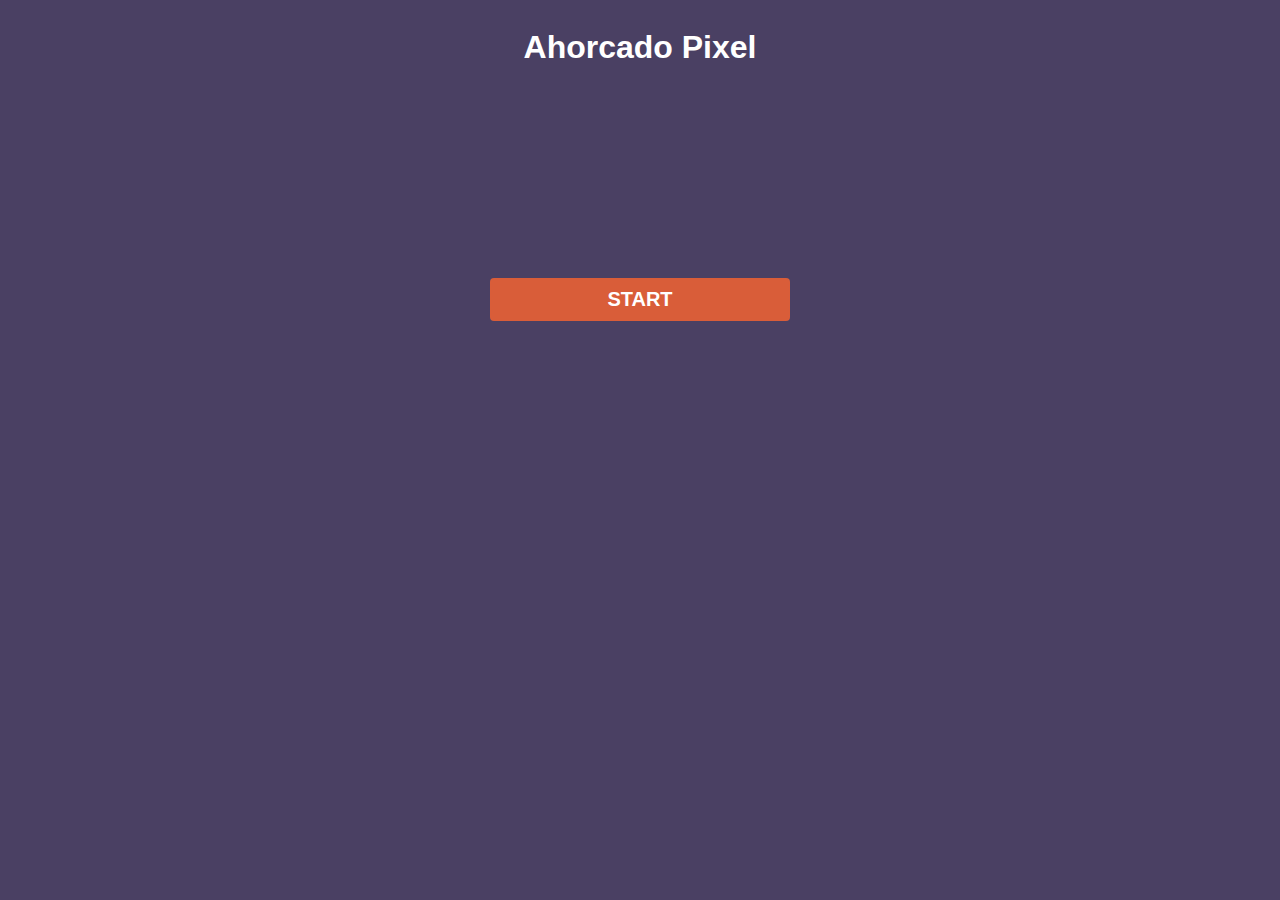
<file: Ahorcado/index.html>
<!DOCTYPE html>
<html lang="es">
<head>
    <meta charset="UTF-8" />
    <meta http-equiv="X-UA-Compatible" content="IE=edge" />
    <meta name="viewport" content="width=device-width, initial-scale=1.0" />
    <title>Ahorcado</title>
    <link href="http://fonts.cdnfonts.com/css/sf-pixelate" rel="stylesheet" />
    <link rel="stylesheet" href="styles.css" />
    <script type="text/javascript" src="palabras.js" defer></script>
    <script type="text/javascript" src="script.js" defer></script>
</head>
<body>
    <h1>Ahorcado Pixel</h1>
    <canvas id="canvas"></canvas>
    <div id="usedLetters"></div>
    <div id="wordContainer"></div>
    <button id="startButton">START</button>
</body>
</html>
</file>
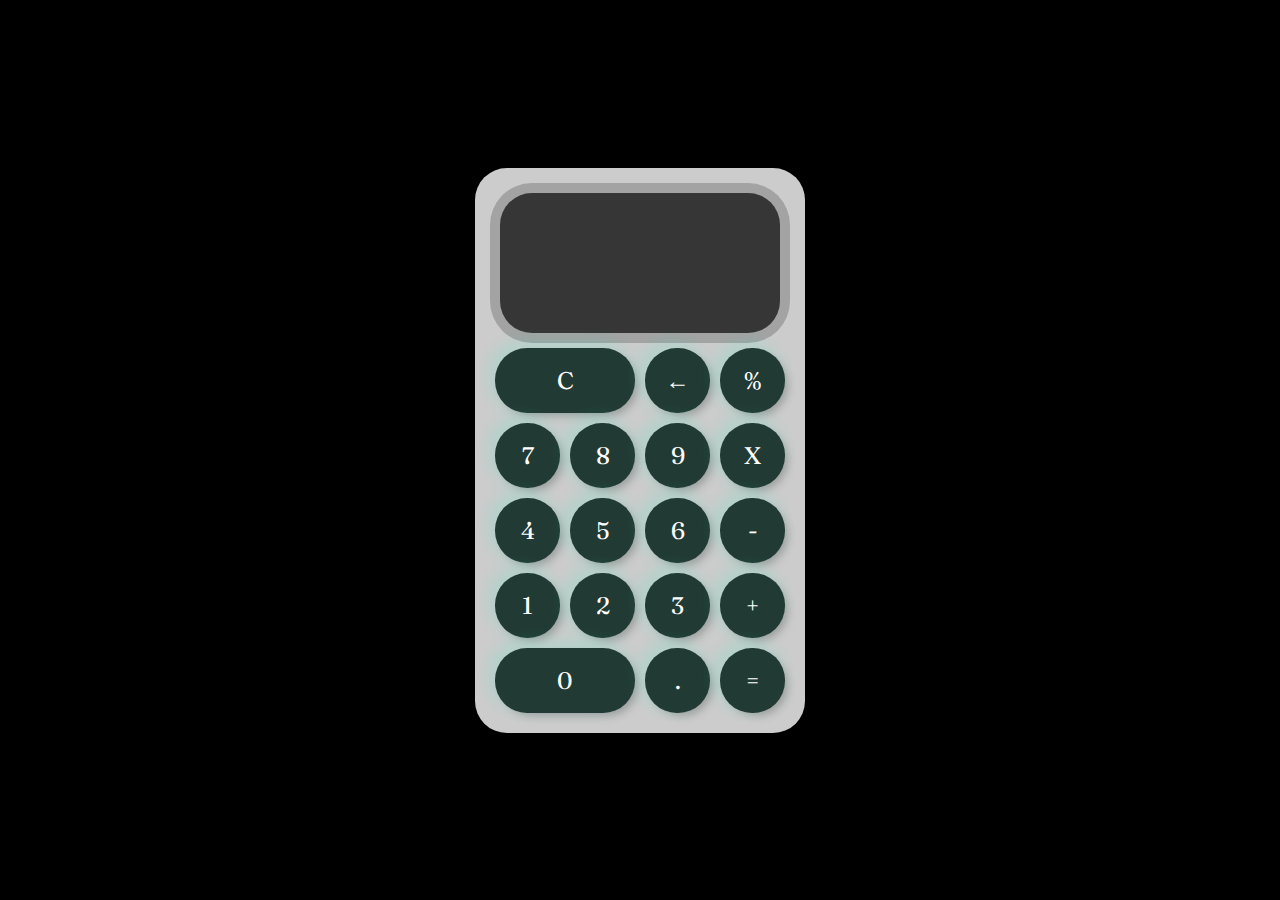
<file: Calculadora/index.html>
<!DOCTYPE html>
<html lang="en">
<head>
    <meta charset="UTF-8">
    <meta name="viewport" content="width=device-width, initial-scale=1.0">
    <title>Calculadora</title>
    <link href="https://fonts.googleapis.com/css2?family=Fraunces&display=swap" rel="stylesheet">
    <link href="index.css" rel="stylesheet" />
    <script src="Display.js" type="text/javascript"></script>
    <script src="Calculadora.js" type="text/javascript"></script>
    <script src="index.js" type="text/javascript" defer></script>
</head>
<body>
    <div class="container">
        <div class="calculadora">
            <div class="display">
                <div id="valor-anterior"></div>
                <div id="valor-actual"></div>
            </div>
            <button class="col-2" onclick="display.borrarTodo()">C</button>
            <button onclick="display.borrar()">&larr;</button>
            <button class="operador" value="dividir">%</button>
            <button class="numero">7</button>
            <button class="numero">8</button>
            <button class="numero">9</button>
            <button class="operador" value="multiplicar">X</button>
            <button class="numero">4</button>
            <button class="numero">5</button>
            <button class="numero">6</button>
            <button class="operador" value="restar">-</button>
            <button class="numero">1</button>
            <button class="numero">2</button>
            <button class="numero">3</button>
            <button class="operador" value="sumar">+</button>
            <button class="col-2 numero">0</button>
            <button class="numero">.</button>
            <button class="operador" value="igual">=</button>
        </div>
    </div>
</body>
</html>
</file>
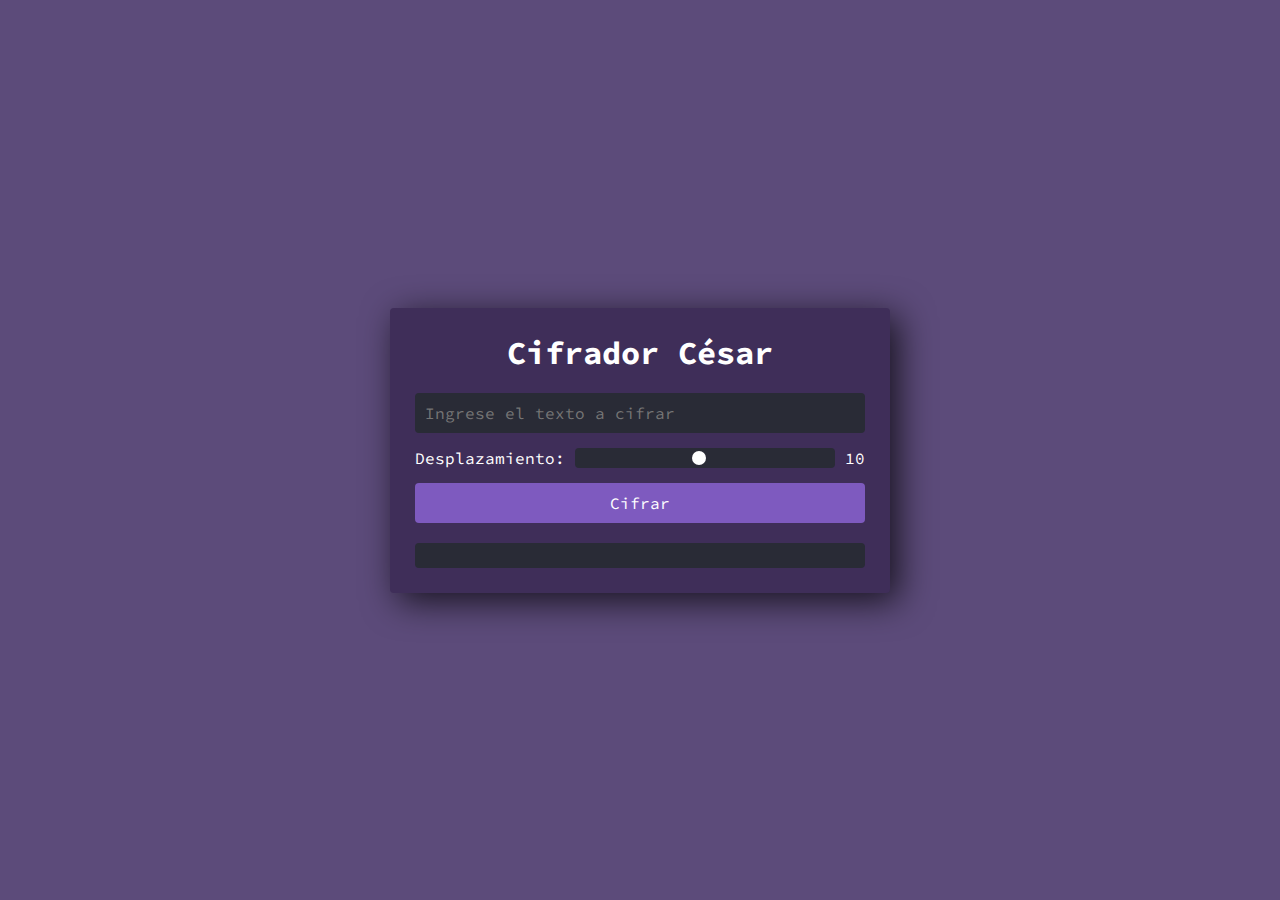
<file: Cesar/index.html>
<!DOCTYPE html>
<html lang="es">
<head>
    <meta charset="UTF-8" />
    <meta http-equiv="X-UA-Compatible" content="IE=edge" />
    <meta name="viewport" content="width=device-width, initial-scale=1.0" />
    <title>Cifrador César</title>
    <link rel="stylesheet" href="index.css" />
    <script src="index.js" defer></script>
</head>
<body>
    <main>
        <h1>Cifrador César</h1>
        <form id="cifrador" autocomplete="off">
            <input 
                id="input-original" 
                type="text" 
                name="text" 
                spellcheck="false" 
                placeholder="Ingrese el texto a cifrar" 
                required 
            />
            <div class="rango">
                <label for="rango">Desplazamiento:</label>
                <input 
                    id="rango" 
                    type="range" 
                    min="1" 
                    max="20" 
                    value="10" 
                    oninput="this.nextElementSibling.value = this.value"
                />
                <output>10</output>
            </div>
            <button type="submit">Cifrar</button>
        </form>
        <div id="resultado"></div>
    </main>
</body>
</html>
</file>
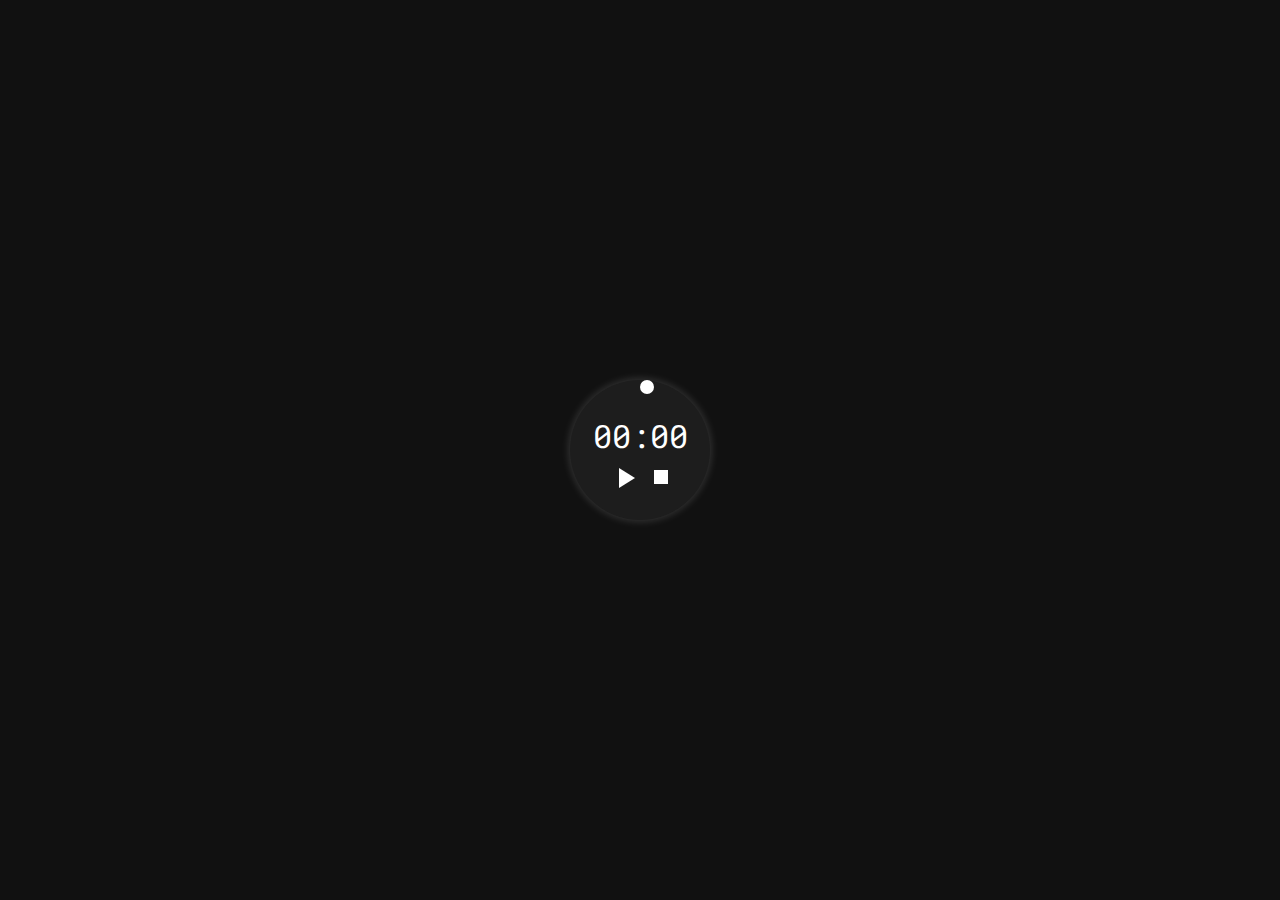
<file: Cronometro/index.html>
<!DOCTYPE html>
<html lang="es">
<head>
  <meta charset="UTF-8" />
  <meta http-equiv="X-UA-Compatible" content="IE=edge" />
  <meta name="viewport" content="width=device-width, initial-scale=1.0" />
  <title>Cronómetro</title>
  <link href="https://fonts.googleapis.com/css2?family=Roboto+Mono:wght@100&display=swap" rel="stylesheet">
  <link rel="stylesheet" href="styles.css" />
  <script src="script.js" defer></script>
</head>
<body>
  <main>
    <div class="circle">
      <div id="stopwatch" class="stopwatch">00:00</div>
      <div class="buttons">
        <button id="play-pause" class="control paused" aria-label="Iniciar cronómetro"></button>
        <button id="stop" class="control stop" aria-label="Reiniciar cronómetro"></button>
      </div>
    </div>
    <div id="seconds-sphere" class="seconds-sphere"></div>
  </main>
</body>
</html>
</file>
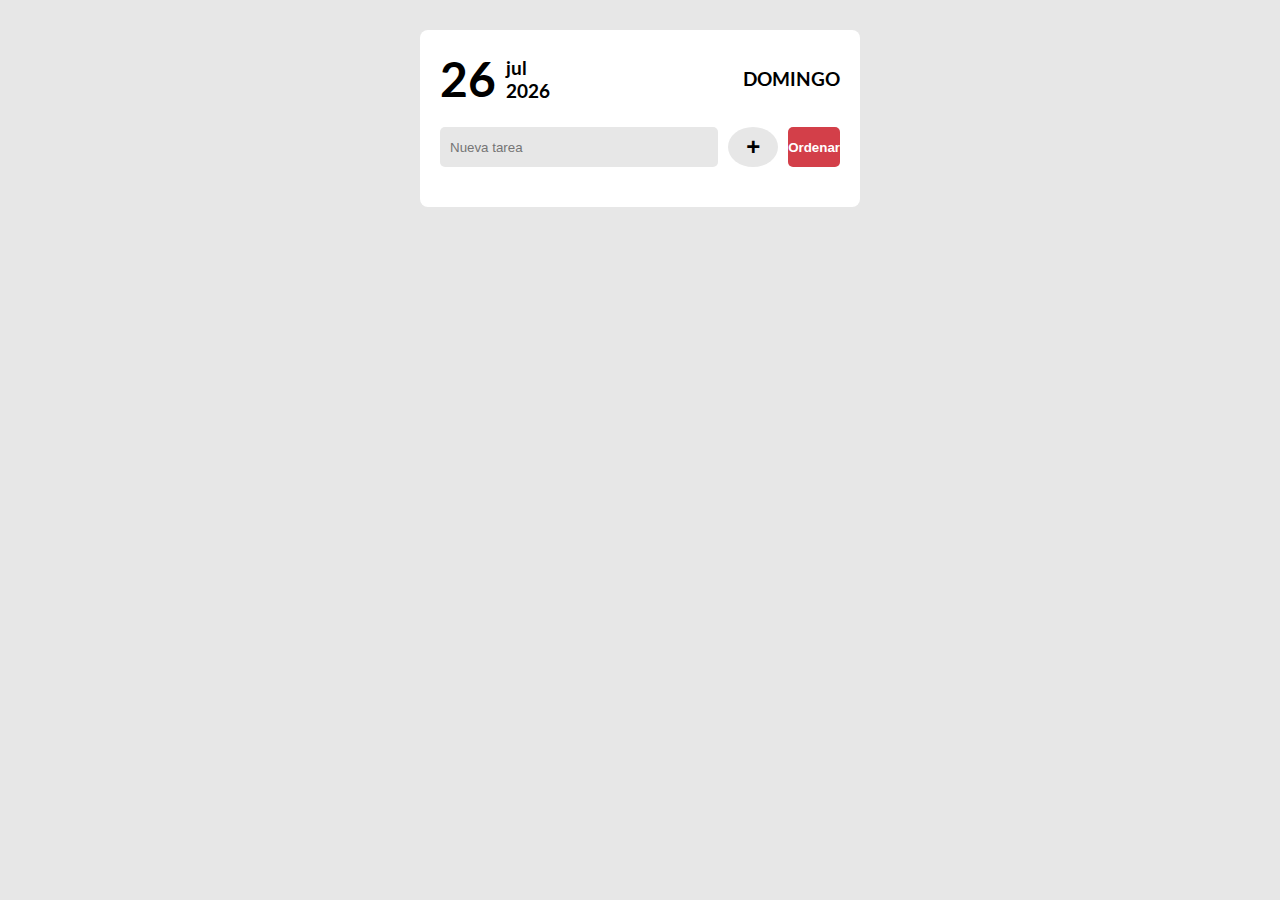
<file: Tasklist/index.html>
<!DOCTYPE html>
<html lang="es">
<head>
  <meta charset="UTF-8" />
  <meta name="viewport" content="width=device-width, initial-scale=1.0"/>
  <title>Lista de Tareas</title>
  <link href="https://fonts.googleapis.com/css2?family=Lato:wght@100;400;900&display=swap" rel="stylesheet"/>
  <link rel="stylesheet" href="styles.css"/>
  <script src="script.js" defer></script>
</head>
<body>
  <main class="task-app container">
    <header class="date-info">
      <div class="date-left">
        <div id="day-number" class="bold large-text"></div>
        <div>
          <div id="month-name" class="bold small-text"></div>
          <div id="year-number" class="bold small-text"></div>
        </div>
      </div>
      <div id="day-name" class="bold uppercase small-text"></div>
    </header>

    <form id="task-form" class="task-form" autocomplete="off">
      <input type="text" id="task-input" placeholder="Nueva tarea" required />
      <button type="submit" title="Agregar tarea">+</button>
      <button type="button" id="sort-tasks" title="Ordenar tareas">Ordenar</button>
    </form>

    <section id="task-list" class="task-list"></section>
  </main>
</body>
</html>
</file>
<file: Ahorcado/styles.css>
.hidden {
    color: transparent;
}

body {
    background-color: #4a4063;
    color: #fff;
    font-family: 'SF Pixelate', sans-serif;
    display: flex;
    flex-direction: column;
    justify-content: center;
    align-items: center;
}

#wordContainer {
    margin-top: 20px;
}

.letter {
    margin: 0 7px;
    position: relative;
    text-align: center;
}

.letter::after{
    content: ' ';
    display: block;
    position: absolute;
    left: 0;
    width: 100%;
    height: 1px;
    background-color: #fff;
    min-width: 12px;
}

#startButton {
    margin-top: 20px;
    appearance: none;
    font-family: 'SF Pixelate', sans-serif;
    border: none;
    width: 300px;
    padding: 10px;
    background: #d95d39;
    color: #fff;
    font-weight: 600;
    font-size: 20px;
    border-radius: 4px;
    cursor: pointer;
}
</file>
<file: Calculadora/index.css>
* {
  font-family: 'Fraunces', serif;
  color: #fff;
  box-sizing: border-box;
}

body {
  margin: 0;
  background-color: #000000;
}

.container {
  display: flex;
  justify-content: center;
  align-items: center;
  height: 100vh;
}

.calculadora {
  display: grid;
  grid-template-columns: repeat(4, 75px);
  grid-template-rows: 160px repeat(5, 75px);
  background-color: #cccccc;
  padding: 15px;
  border-radius: 32px;
  box-shadow: 15px 10px 0px 5px #00000033;
}

button {
  cursor: pointer;
  margin: 5px;
  border-radius: 32px;
  font-size: 1.5em;
  border: none;
  background-color: #223a34;
  box-shadow: 5px 5px 10px -3px #00000040, -5px -5px 15px 3px #00ffc11f;
  transition: background-color 0.2s;
}

button:active {
  background-color: #50635e;
}

button:focus {
  outline: none;
}

.col-2 {
  grid-column: span 2;
}

.display {
  grid-column: 1 / -1;
  padding: 16px;
  display: flex;
  flex-direction: column;
  align-items: flex-end;
  justify-content: space-between;
  background-color: #363636;
  border-radius: 32px;
  text-align: right;
  margin: 10px;
  box-shadow: 0px 0px 0px 10px #00000033;
  word-break: break-all;
}

#valor-anterior {
  font-size: 1.5em;
  opacity: 0.7;
}

#valor-actual {
  font-size: 2em;
}
</file>
<file: Cesar/index.css>
@import url('https://fonts.googleapis.com/css2?family=Source+Code+Pro:wght@500&display=swap');

:root {
    --color-terminal: #292b36;
    --color-fondo: #5c4b7a;
    --color-cifrado: #5af78d;
    --borde-redondo: 4px;
}

* {
    box-sizing: border-box;
    font-family: 'Source Code Pro', monospace;
    margin: 0;
    padding: 0;
}

body {
    height: 100vh;
    display: flex;
    justify-content: center;
    align-items: center;
    background-color: var(--color-fondo);
    color: white;
}

main {
    padding: 25px;
    box-shadow: 8px 8px 35px rgba(0, 0, 0, 0.75);
    border-radius: var(--borde-redondo);
    width: 100%;
    max-width: 500px;
    background-color: #3f2e59;
}

h1 {
    text-align: center;
    margin-bottom: 20px;
}

form {
    display: flex;
    flex-direction: column;
    gap: 15px;
}

input, button {
    border: none;
    outline: none;
    font-size: 16px;
    padding: 10px;
    border-radius: var(--borde-redondo);
}

#input-original {
    background-color: var(--color-terminal);
    color: white;
}

button {
    background-color: #7e5abf;
    color: white;
    cursor: pointer;
    transition: background-color 0.3s;
}

button:hover {
    background-color: #6d4ab0;
}

#resultado {
    background-color: var(--color-terminal);
    color: var(--color-cifrado);
    padding: 10px;
    min-height: 25px;
    border-radius: var(--borde-redondo);
    margin-top: 20px;
    word-break: break-word;
}

.rango {
    display: flex;
    align-items: center;
    gap: 10px;
}

input[type='range'] {
    flex-grow: 1;
    -webkit-appearance: none;
    background: var(--color-terminal);
    height: 20px;
    border-radius: var(--borde-redondo);
}

input[type='range']::-webkit-slider-thumb {
    -webkit-appearance: none;
    background: white;
    border-radius: 50%;
    height: 14px;
    width: 14px;
    cursor: pointer;
}
</file>
<file: Cronometro/styles.css>
body {
  margin: 0;
  background-color: #111;
  color: #fff;
  font-family: 'Roboto Mono', monospace;
  display: flex;
  justify-content: center;
  align-items: center;
  height: 100vh;
}

main {
  position: relative;
  text-align: center;
}

.circle {
  position: relative;
  width: 140px;
  height: 140px;
  border-radius: 50%;
  background-color: #1d1d1d;
  display: flex;
  flex-direction: column;
  justify-content: center;
  align-items: center;
  box-shadow: 0 0 10px #fff3;
}

.stopwatch {
  font-size: 2rem;
  margin-bottom: 10px;
}

.buttons {
  display: flex;
  gap: 15px;
}

.control {
  background: none;
  border: none;
  cursor: pointer;
  outline: none;
  width: 20px;
  height: 20px;
  position: relative;
}

/* Play (triángulo) */
.paused::before {
  content: '';
  display: block;
  width: 0;
  height: 0;
  margin: auto;
  border-style: solid;
  border-width: 10px 0 10px 16px;
  border-color: transparent transparent transparent white;
}

/* Pause (barras) */
.running::before {
  content: '';
  display: block;
  width: 16px;
  height: 16px;
  margin: auto;
  background: linear-gradient(to right, white 30%, transparent 30%, transparent 70%, white 70%);
}

/* Stop (cuadro blanco) */
.stop::before {
  content: '';
  display: block;
  width: 14px;
  height: 14px;
  background-color: white;
  margin: auto;
}

.seconds-sphere {
  width: 14px;
  height: 14px;
  border-radius: 50%;
  background-color: white;
  position: absolute;
  top: 50%;
  left: 50%;
  transform: rotate(-90deg) translateX(70px);
  transform-origin: center;
  animation: rotacion 60s linear infinite;
  animation-play-state: paused;
}

@keyframes rotacion {
  from {
    transform: rotate(-90deg) translateX(70px);
  }
  to {
    transform: rotate(270deg) translateX(70px);
  }
}
</file>
<file: Tasklist/styles.css>
:root {
  --primary: #A5C882;
  --secondary: #D33F49;
  --light: #ffffff;
  --dark: #000000;
  --disabled: #e7e7e7;
}

body {
  margin: 0;
  font-family: 'Lato', sans-serif;
  background-color: var(--disabled);
}

.container {
  max-width: 400px;
  margin: 30px auto;
  padding: 20px;
  background-color: var(--light);
  border-radius: 8px;
}

.date-info {
  display: flex;
  justify-content: space-between;
  align-items: center;
}

.date-left {
  display: flex;
  align-items: center;
  gap: 10px;
}

.large-text {
  font-size: 3rem;
}

.small-text {
  font-size: 1.2rem;
}

.bold {
  font-weight: bold;
}

.uppercase {
  text-transform: uppercase;
}

.task-form {
  margin-top: 20px;
  display: grid;
  grid-template-columns: 1fr 50px auto;
  gap: 10px;
}

.task-form input {
  padding: 10px;
  border: none;
  background-color: var(--disabled);
  border-radius: 5px;
}

.task-form input:focus {
  outline: 2px solid var(--primary);
}

.task-form button {
  border: none;
  cursor: pointer;
  font-weight: bold;
  padding: 0;
  height: 40px;
  border-radius: 5px;
}

.task-form button[type="submit"] {
  background-color: var(--disabled);
  font-size: 24px;
  border-radius: 50%;
}

#sort-tasks {
  background-color: var(--secondary);
  color: var(--light);
}

.task-list {
  margin-top: 20px;
}

.task {
  background-color: var(--primary);
  color: var(--light);
  padding: 12px;
  margin-top: 10px;
  border-radius: 5px;
  cursor: pointer;
  transition: 0.3s;
}

.task:hover {
  opacity: 0.9;
}

.task.done {
  background-color: var(--disabled);
  color: var(--dark);
  text-decoration: line-through;
}
</file>
